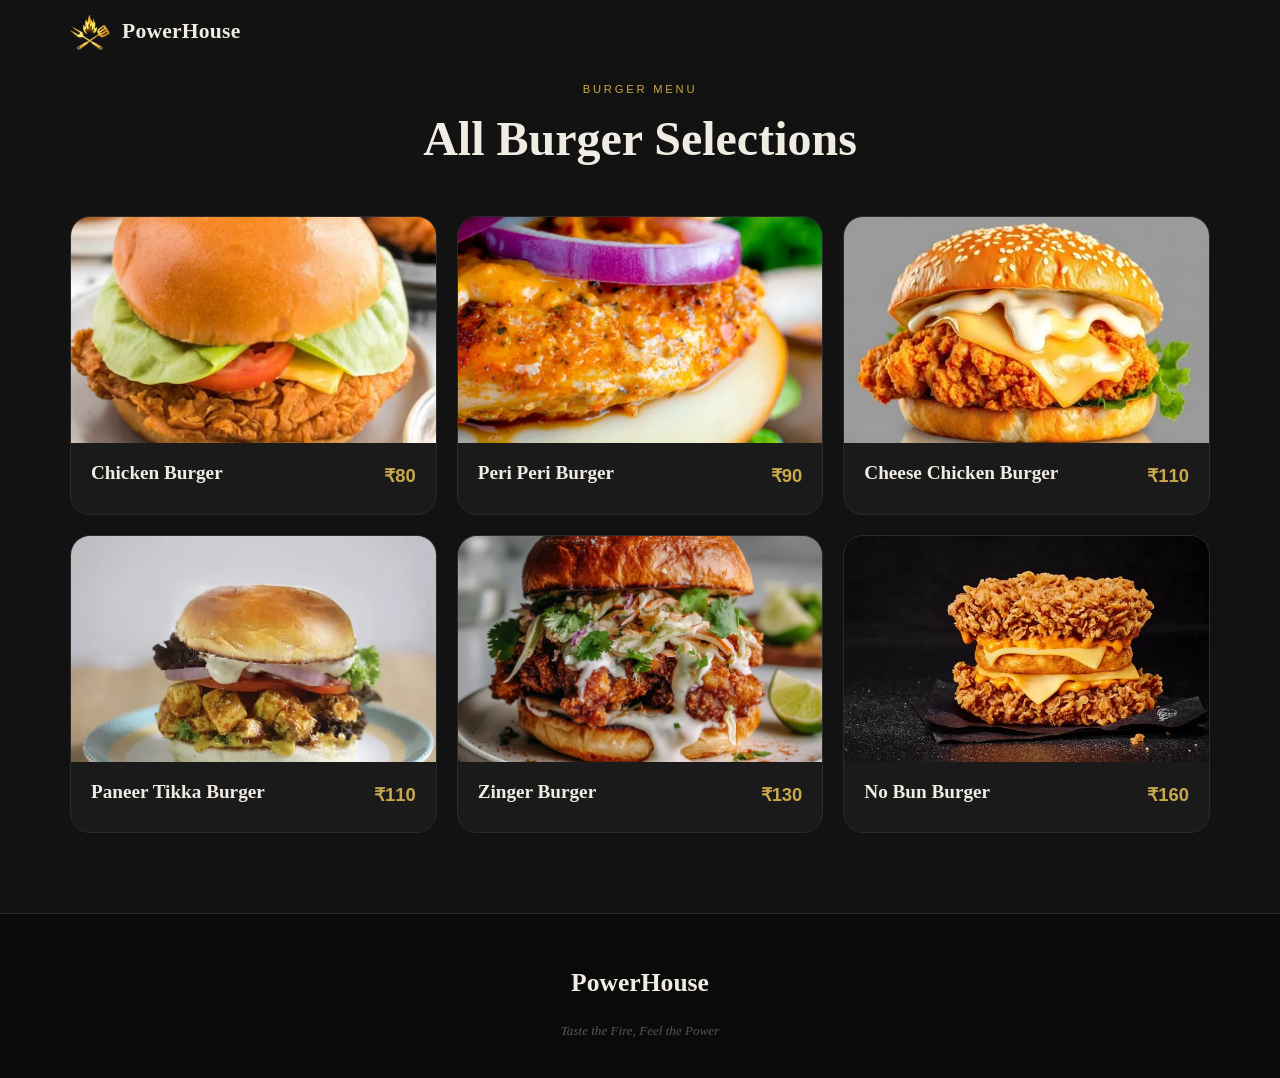
<file: Html/burger.html>
<!doctype html>
<html lang="en">
  <head>
    <meta charset="UTF-8" />
    <meta name="viewport" content="width=device-width, initial-scale=1.0" />
    <meta
      name="description"
      content="PowerHouse Menu"
    />
    <title>PowerHouse — Burger Menu</title>
    <link rel="stylesheet" href="../css/style.css" />
  </head>
  <body>
    <header id="header">
      <nav class="nav-container">
        <div class="logo-container">
          <img
            src="../images/logo/icon_logo.png"
            alt="PowerHouse Logo"
            width="40px"
          />
          <a href="../index.html" class="logo" aria-label="PowerHouse Home">
            <span class="logo-main">PowerHouse</span>
          </a>
        </div>
      </nav>
    </header>

    <main>
      <section class="section menu-section">
        <div class="container">
          <div class="section-header">
            <p class="section-label">Burger Menu</p>
            <h2 class="section-title">All Burger Selections</h2>
          </div>
          <section class="menu-grid" id="burgerMenuGrid"></section>
        </div>
      </section>
    </main>

    <footer class="footer">
      <div class="container footer-inner">
        <a href="../index.html#home" class="footer-logo">PowerHouse</a>
        <p class="footer-tagline">Taste the Fire, Feel the Power</p>
      </div>
    </footer>
    <script src="../js/data.js"></script>
    <script src="../js/script.js"></script>
  </body>
</html>
</file>
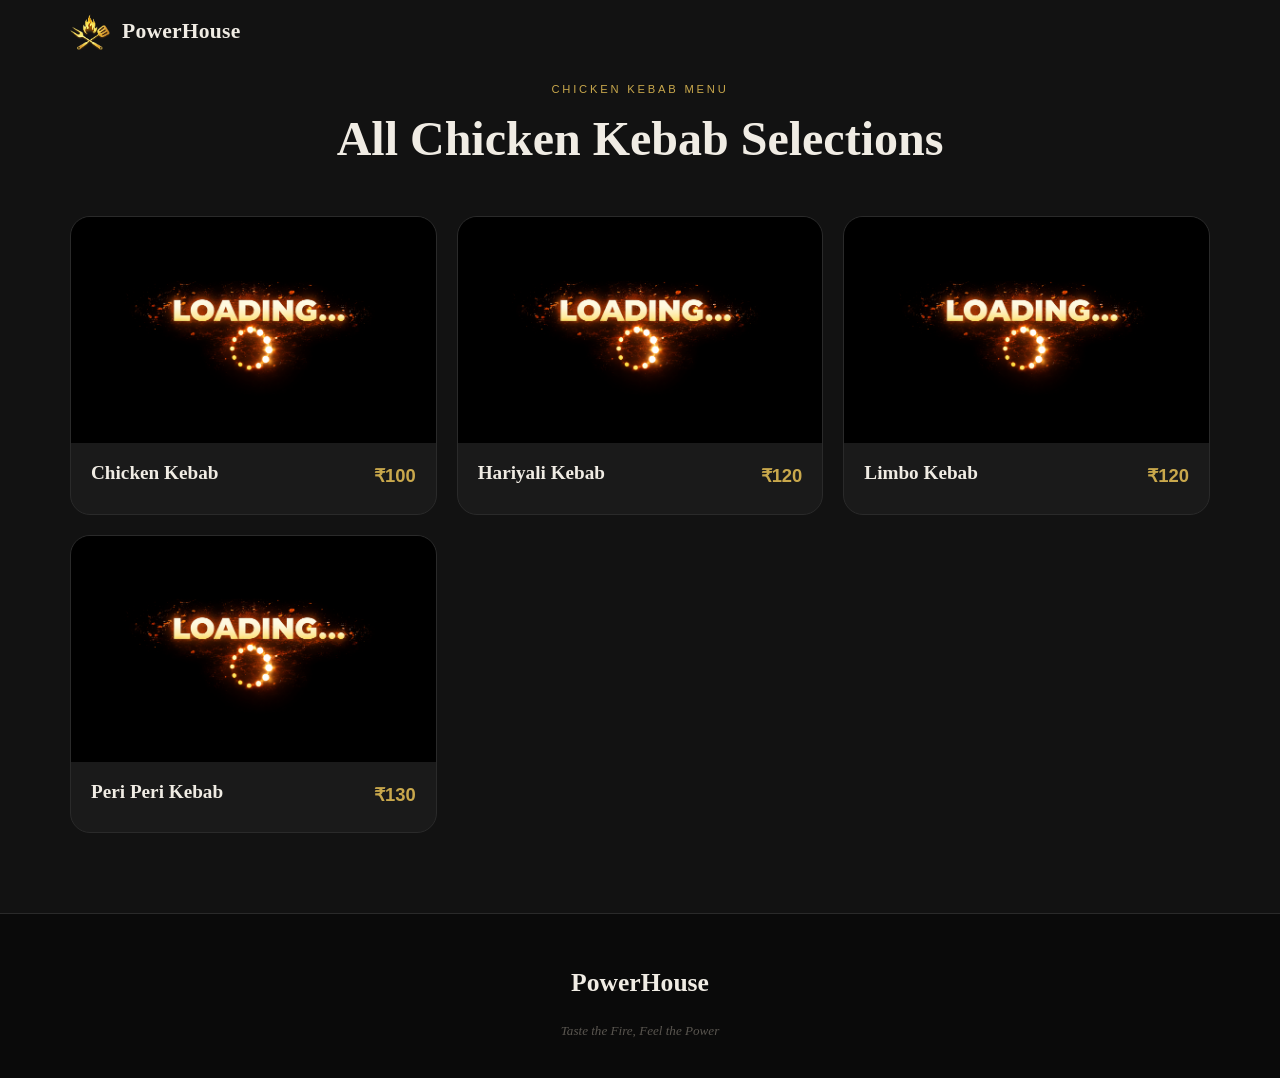
<file: Html/chickenKebab.html>
<!doctype html>
<html lang="en">
  <head>
    <meta charset="UTF-8" />
    <meta name="viewport" content="width=device-width, initial-scale=1.0" />
    <meta
      name="description"
      content="PowerHouse Menu"
    />
    <title>PowerHouse — Chicken Kebab Menu</title>
    <link rel="stylesheet" href="../css/style.css" />
  </head>
  <body>
    <header id="header">
      <nav class="nav-container">
        <div class="logo-container">
          <img
            src="../images/logo/icon_logo.png"
            alt="PowerHouse Logo"
            width="40px"
          />
          <a href="../index.html" class="logo" aria-label="PowerHouse Home">
            <span class="logo-main">PowerHouse</span>
          </a>
        </div>
      </nav>
    </header>

    <main>
      <section class="section menu-section">
        <div class="container">
          <div class="section-header">
            <p class="section-label">Chicken Kebab Menu</p>
            <h2 class="section-title">All Chicken Kebab Selections</h2>
          </div>
          <section class="menu-grid" id="chickenKebabMenuGrid"></section>
        </div>
      </section>
    </main>

    <footer class="footer">
      <div class="container footer-inner">
        <a href="../index.html#home" class="footer-logo">PowerHouse</a>
        <p class="footer-tagline">Taste the Fire, Feel the Power</p>
      </div>
    </footer>
    <script src="../js/data.js"></script>
    <script src="../js/script.js"></script>
  </body>
</html>
</file>
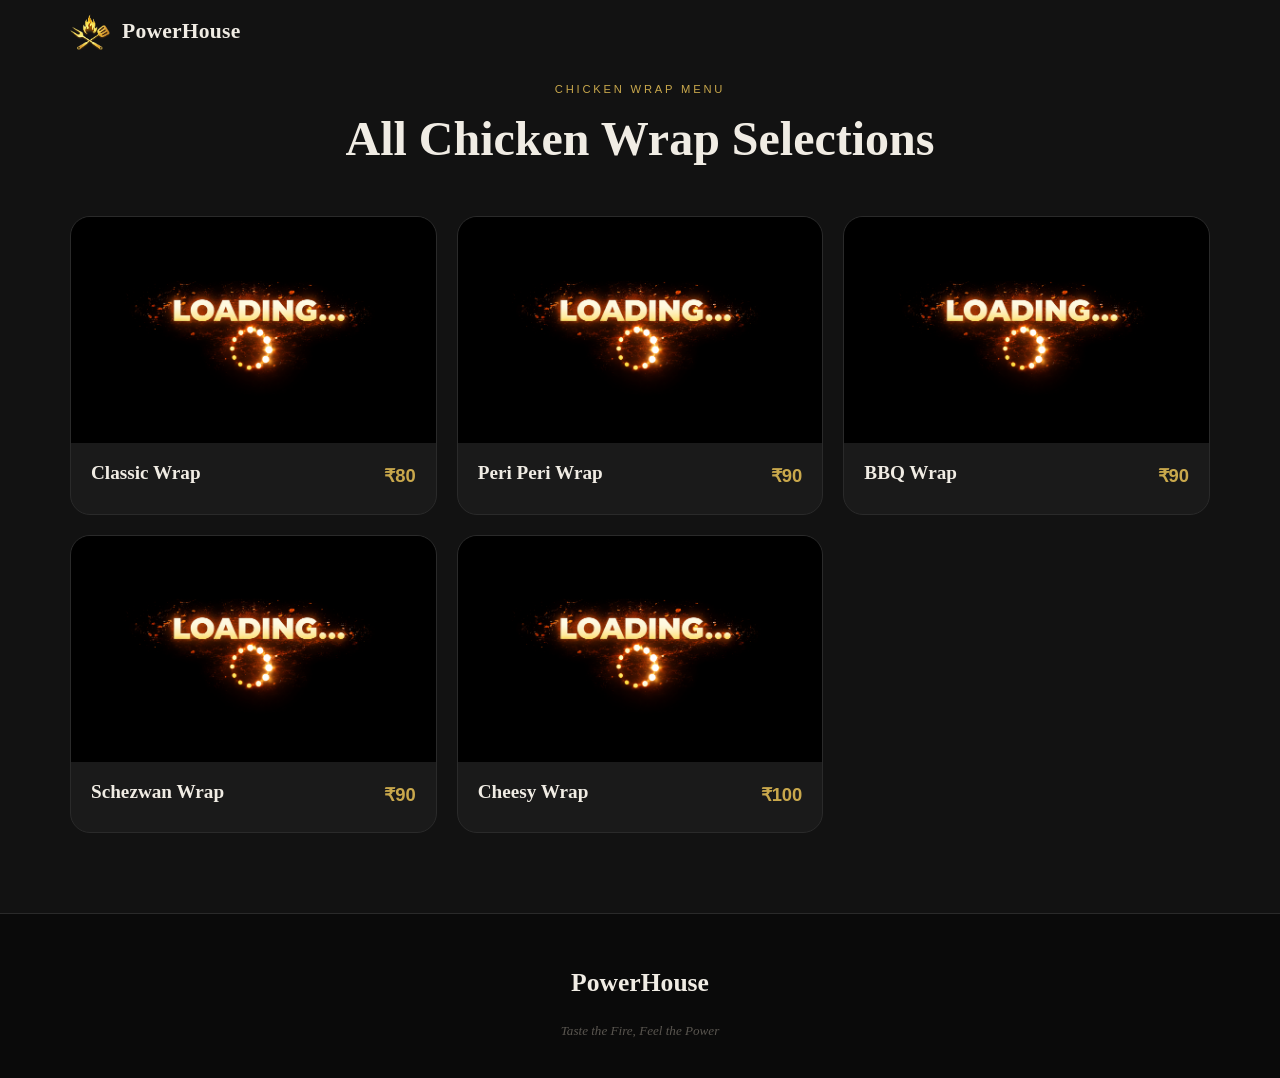
<file: Html/chickenWrap.html>
<!doctype html>
<html lang="en">
  <head>
    <meta charset="UTF-8" />
    <meta name="viewport" content="width=device-width, initial-scale=1.0" />
    <meta
      name="description"
      content="PowerHouse Menu"
    />
    <title>PowerHouse — Chicken Wrap Menu</title>
    <link rel="stylesheet" href="../css/style.css" />
  </head>
  <body>
    <header id="header">
      <nav class="nav-container">
        <div class="logo-container">
          <img
            src="../images/logo/icon_logo.png"
            alt="PowerHouse Logo"
            width="40px"
          />
          <a href="../index.html" class="logo" aria-label="PowerHouse Home">
            <span class="logo-main">PowerHouse</span>
          </a>
        </div>
      </nav>
    </header>

    <main>
      <section class="section menu-section">
        <div class="container">
          <div class="section-header">
            <p class="section-label">Chicken Wrap Menu</p>
            <h2 class="section-title">All Chicken Wrap Selections</h2>
          </div>
          <section class="menu-grid" id="chickenWrapMenuGrid"></section>
        </div>
      </section>
    </main>

    <footer class="footer">
      <div class="container footer-inner">
        <a href="../index.html#home" class="footer-logo">PowerHouse</a>
        <p class="footer-tagline">Taste the Fire, Feel the Power</p>
      </div>
    </footer>
    <script src="../js/data.js"></script>
    <script src="../js/script.js"></script>
  </body>
</html>
</file>
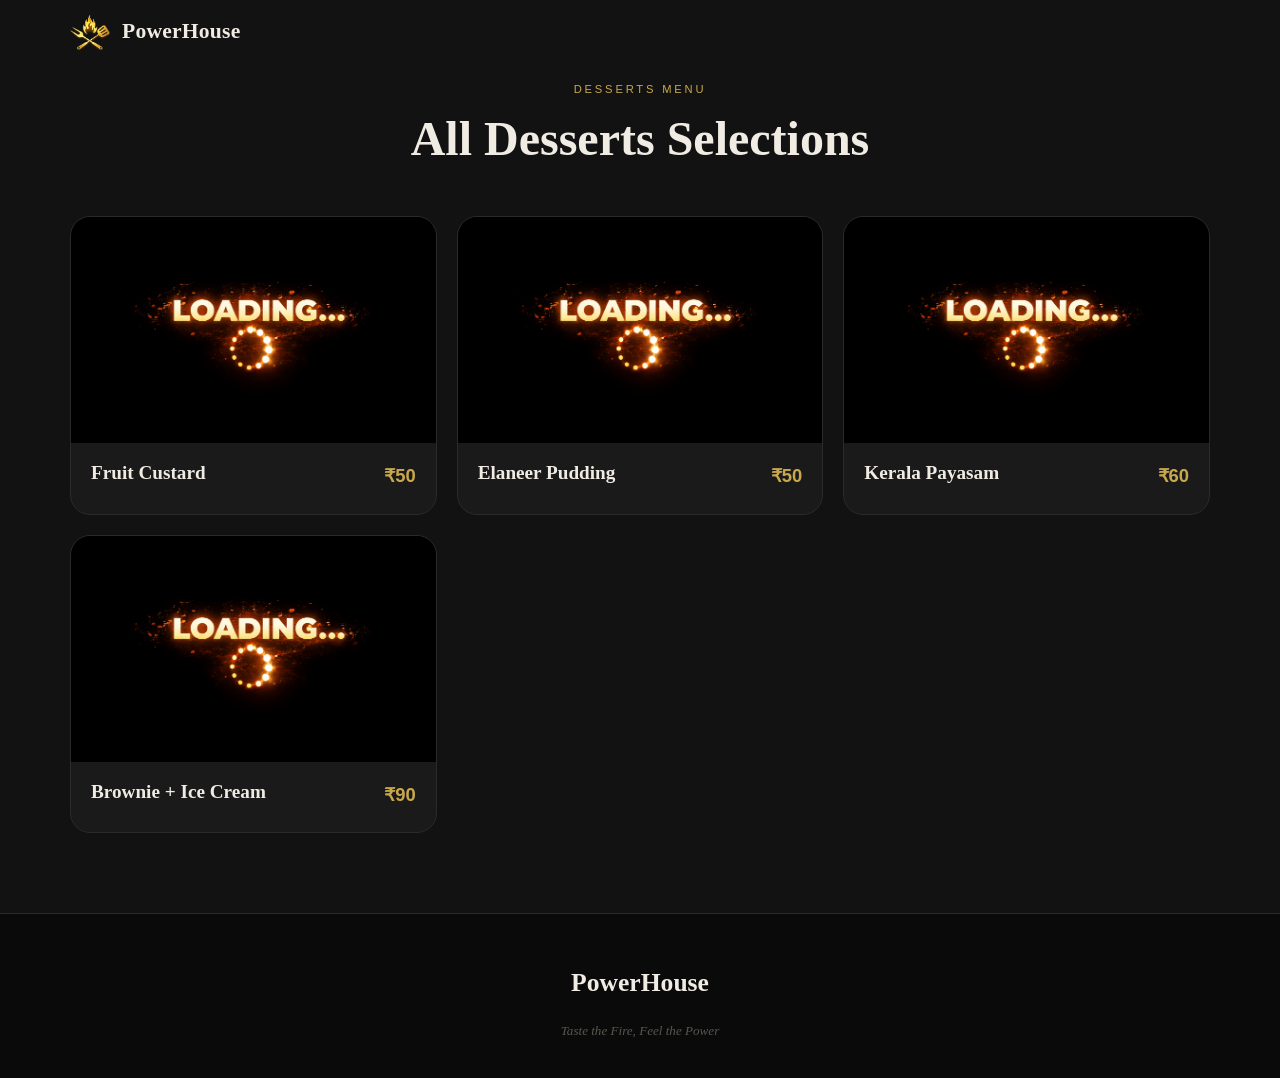
<file: Html/desserts.html>
<!doctype html>
<html lang="en">
  <head>
    <meta charset="UTF-8" />
    <meta name="viewport" content="width=device-width, initial-scale=1.0" />
    <meta
      name="description"
      content="PowerHouse Menu"
    />
    <title>PowerHouse — Desserts Menu</title>
    <link rel="stylesheet" href="../css/style.css" />
  </head>
  <body>
    <header id="header">
      <nav class="nav-container">
        <div class="logo-container">
          <img
            src="../images/logo/icon_logo.png"
            alt="PowerHouse Logo"
            width="40px"
          />
          <a href="../index.html" class="logo" aria-label="PowerHouse Home">
            <span class="logo-main">PowerHouse</span>
          </a>
        </div>
      </nav>
    </header>

    <main>
      <section class="section menu-section">
        <div class="container">
          <div class="section-header">
            <p class="section-label">Desserts Menu</p>
            <h2 class="section-title">All Desserts Selections</h2>
          </div>
          <section class="menu-grid" id="dessertsMenuGrid"></section>
        </div>
      </section>
    </main>

    <footer class="footer">
      <div class="container footer-inner">
        <a href="../index.html#home" class="footer-logo">PowerHouse</a>
        <p class="footer-tagline">Taste the Fire, Feel the Power</p>
      </div>
    </footer>
    <script src="../js/data.js"></script>
    <script src="../js/script.js"></script>
  </body>
</html>
</file>
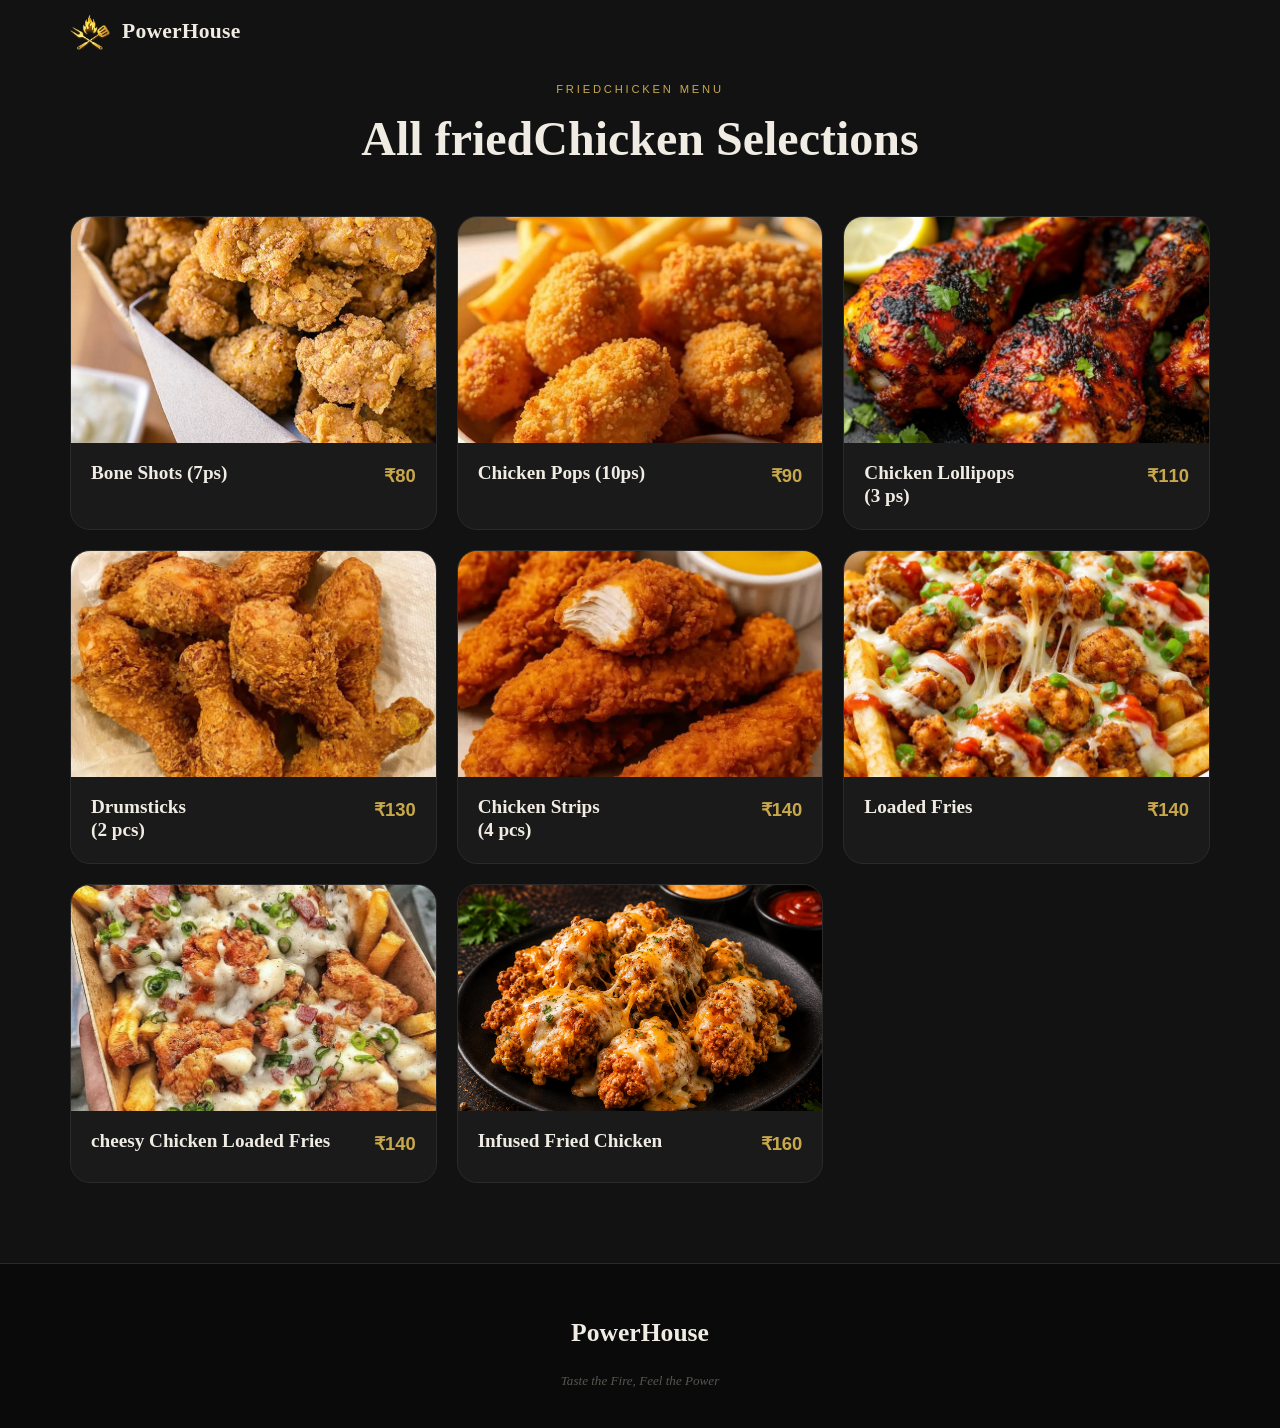
<file: Html/friedChicken.html>
<!doctype html>
<html lang="en">
  <head>
    <meta charset="UTF-8" />
    <meta name="viewport" content="width=device-width, initial-scale=1.0" />
    <meta
      name="description"
      content="PowerHouse Menu"
    />
    <title>PowerHouse — friedChicken Menu</title>
    <link rel="stylesheet" href="../css/style.css" />
  </head>
  <body>
    <header id="header">
      <nav class="nav-container">
        <div class="logo-container">
          <img
            src="../images/logo/icon_logo.png"
            alt="PowerHouse Logo"
            width="40px"
          />
          <a href="../index.html" class="logo" aria-label="PowerHouse Home">
            <span class="logo-main">PowerHouse</span>
          </a>
        </div>
      </nav>
    </header>

    <main>
      <section class="section menu-section">
        <div class="container">
          <div class="section-header">
            <p class="section-label">friedChicken Menu</p>
            <h2 class="section-title">All friedChicken Selections</h2>
          </div>
          <section class="menu-grid" id="friedChickenMenuGrid"></section>
        </div>
      </section>
    </main>

    <footer class="footer">
      <div class="container footer-inner">
        <a href="../index.html#home" class="footer-logo">PowerHouse</a>
        <p class="footer-tagline">Taste the Fire, Feel the Power</p>
      </div>
    </footer>
    <script src="../js/data.js"></script>
    <script src="../js/script.js"></script>
  </body>
</html>
</file>
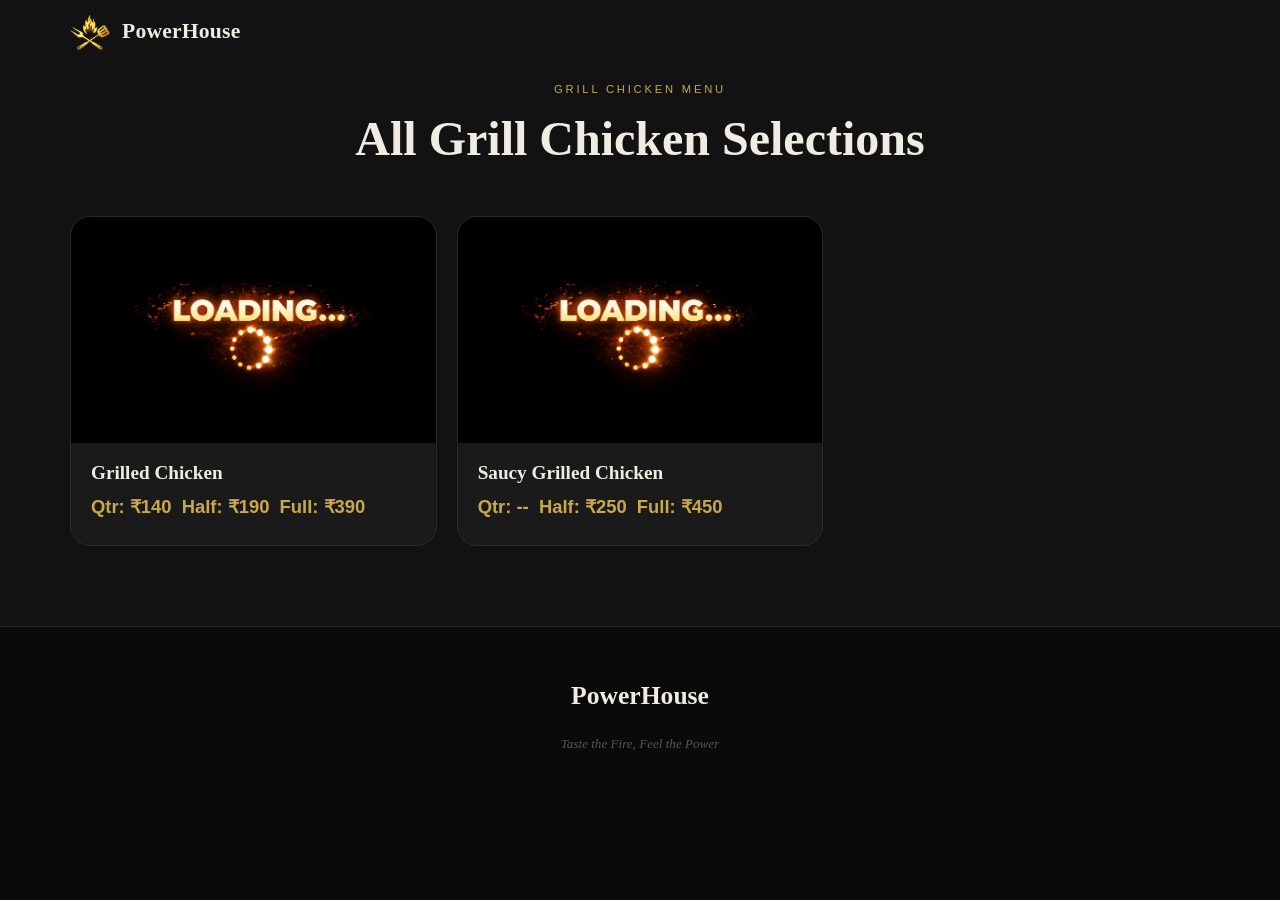
<file: Html/grillChicken.html>
<!doctype html>
<html lang="en">
  <head>
    <meta charset="UTF-8" />
    <meta name="viewport" content="width=device-width, initial-scale=1.0" />
    <meta
      name="description"
      content="PowerHouse Menu"
    />
    <title>PowerHouse — Grill Chicken Menu</title>
    <link rel="stylesheet" href="../css/style.css" />
  </head>
  <body>
    <header id="header">
      <nav class="nav-container">
        <div class="logo-container">
          <img
            src="../images/logo/icon_logo.png"
            alt="PowerHouse Logo"
            width="40px"
          />
          <a href="../index.html" class="logo" aria-label="PowerHouse Home">
            <span class="logo-main">PowerHouse</span>
          </a>
        </div>
      </nav>
    </header>

    <main>
      <section class="section menu-section">
        <div class="container">
          <div class="section-header">
            <p class="section-label">Grill Chicken Menu</p>
            <h2 class="section-title">All Grill Chicken Selections</h2>
          </div>
          <section class="menu-grid" id="grillChickenMenuGrid"></section>
        </div>
      </section>
    </main>

    <footer class="footer">
      <div class="container footer-inner">
        <a href="../index.html#home" class="footer-logo">PowerHouse</a>
        <p class="footer-tagline">Taste the Fire, Feel the Power</p>
      </div>
    </footer>
    <script src="../js/data.js"></script>
    <script src="../js/script.js"></script>
  </body>
</html>
</file>
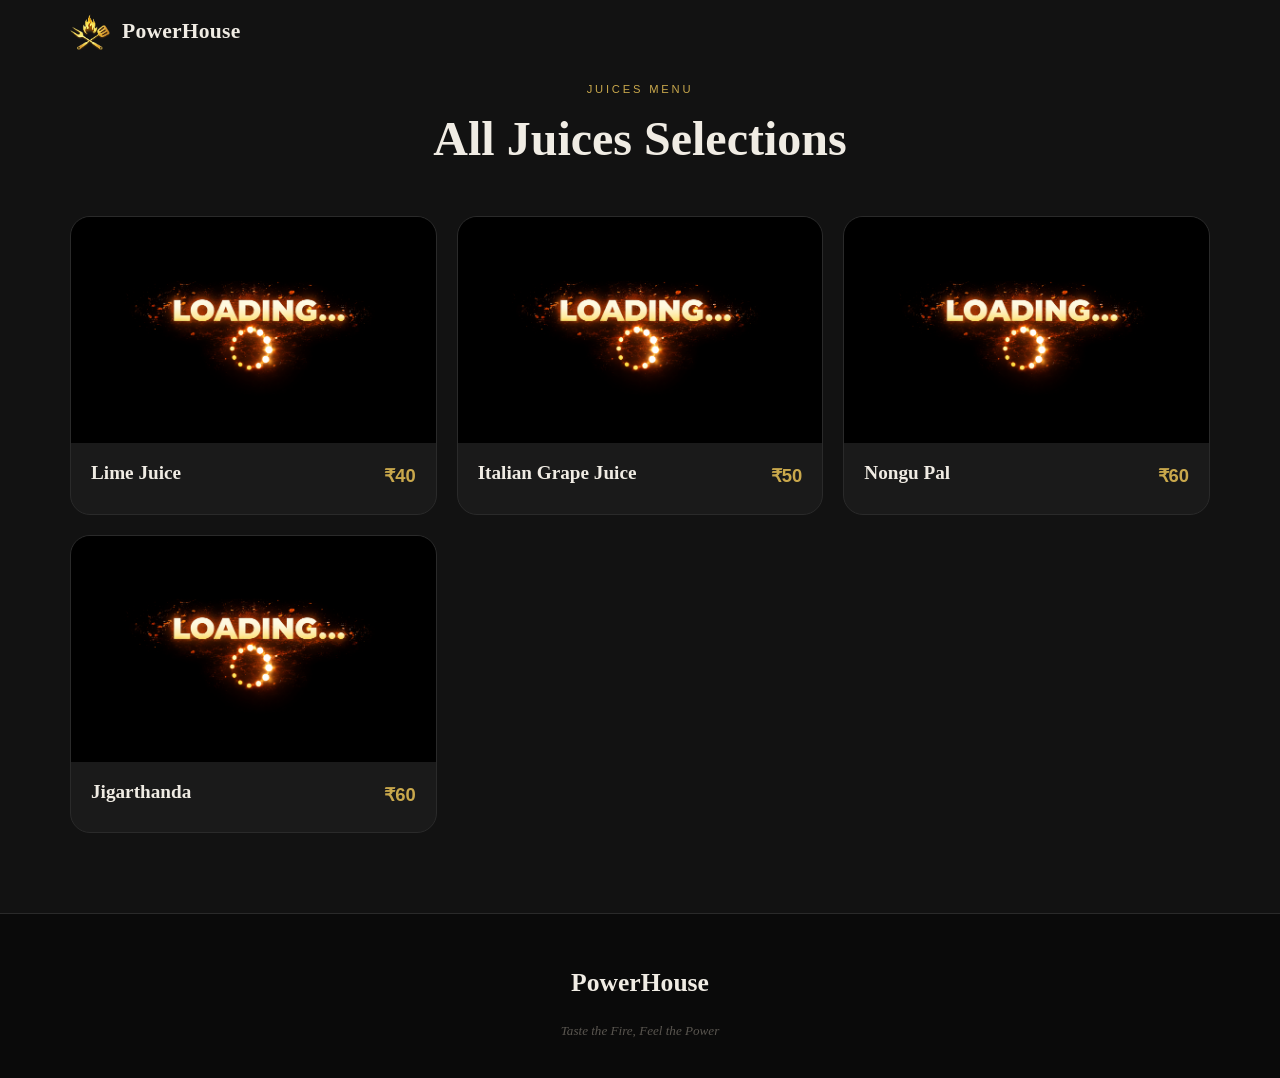
<file: Html/juices.html>
<!doctype html>
<html lang="en">
  <head>
    <meta charset="UTF-8" />
    <meta name="viewport" content="width=device-width, initial-scale=1.0" />
    <meta
      name="description"
      content="PowerHouse Menu"
    />
    <title>PowerHouse — Juices Menu</title>
    <link rel="stylesheet" href="../css/style.css" />
  </head>
  <body>
    <header id="header">
      <nav class="nav-container">
        <div class="logo-container">
          <img
            src="../images/logo/icon_logo.png"
            alt="PowerHouse Logo"
            width="40px"
          />
          <a href="../index.html" class="logo" aria-label="PowerHouse Home">
            <span class="logo-main">PowerHouse</span>
          </a>
        </div>
      </nav>
    </header>

    <main>
      <section class="section menu-section">
        <div class="container">
          <div class="section-header">
            <p class="section-label">Juices Menu</p>
            <h2 class="section-title">All Juices Selections</h2>
          </div>
          <section class="menu-grid" id="juicesMenuGrid"></section>
        </div>
      </section>
    </main>

    <footer class="footer">
      <div class="container footer-inner">
        <a href="../index.html#home" class="footer-logo">PowerHouse</a>
        <p class="footer-tagline">Taste the Fire, Feel the Power</p>
      </div>
    </footer>
    <script src="../js/data.js"></script>
    <script src="../js/script.js"></script>
  </body>
</html>
</file>
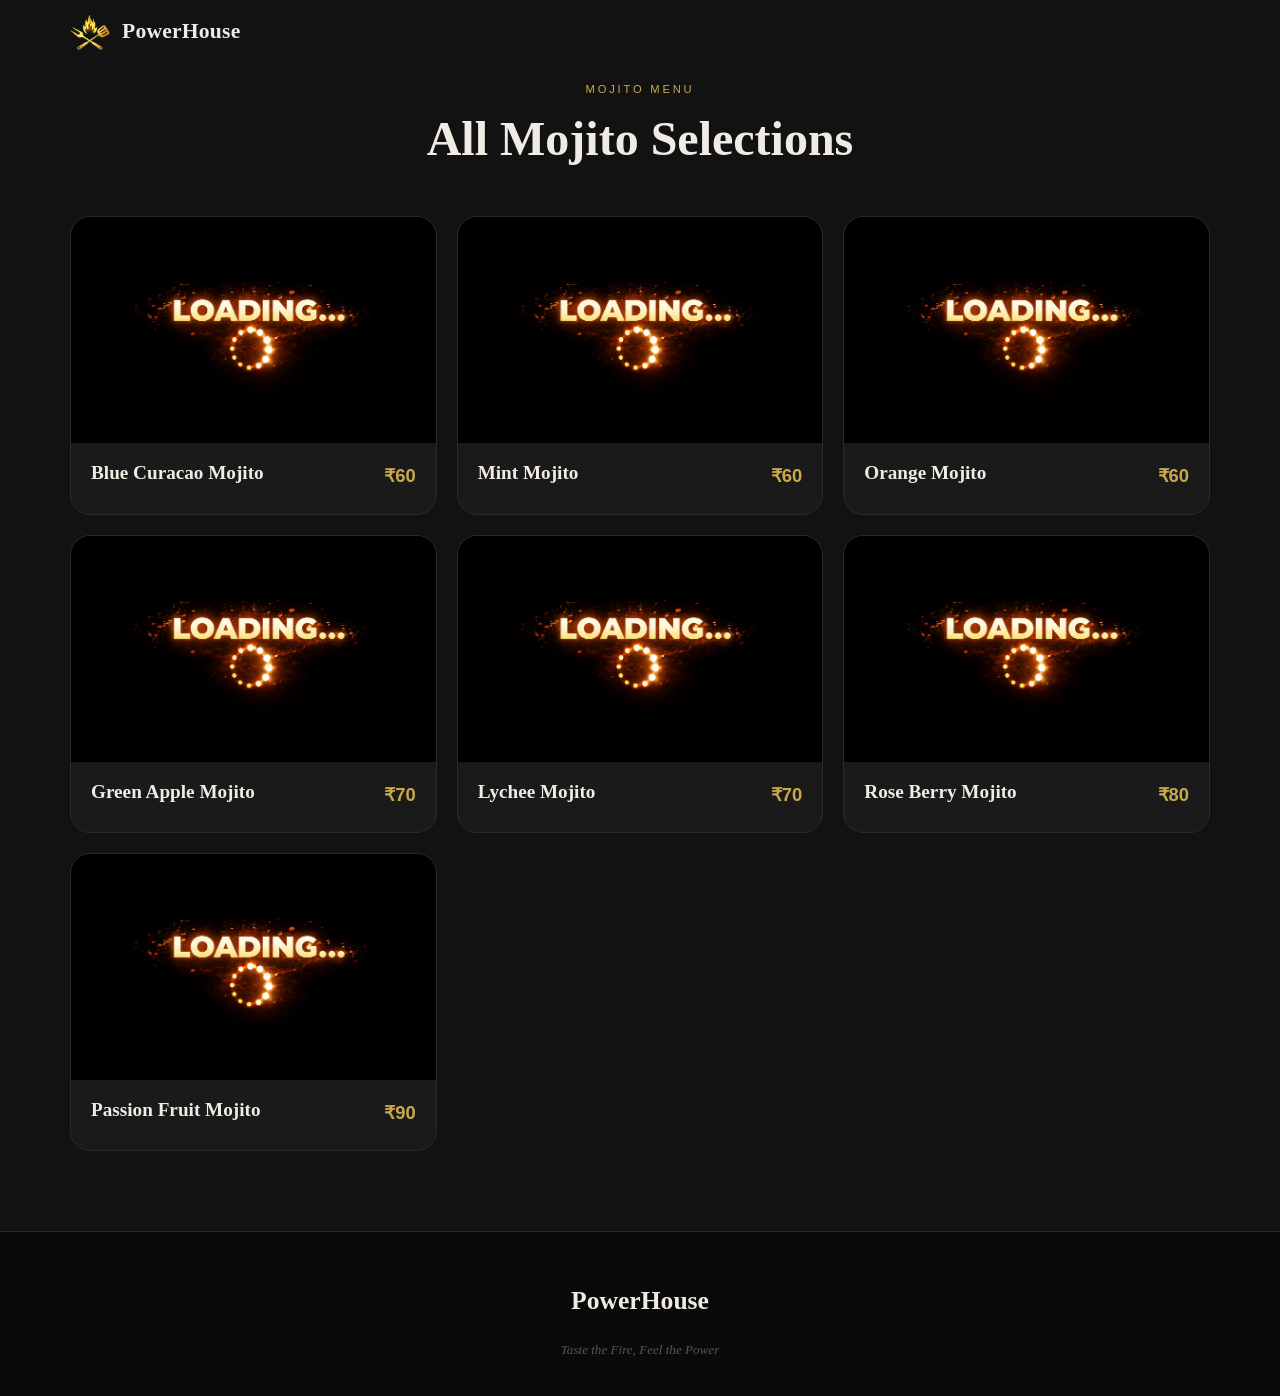
<file: Html/mojito.html>
<!doctype html>
<html lang="en">
  <head>
    <meta charset="UTF-8" />
    <meta name="viewport" content="width=device-width, initial-scale=1.0" />
    <meta
      name="description"
      content="PowerHouse Menu"
    />
    <title>PowerHouse — Mojito Menu</title>
    <link rel="stylesheet" href="../css/style.css" />
  </head>
  <body>
    <header id="header">
      <nav class="nav-container">
        <div class="logo-container">
          <img
            src="../images/logo/icon_logo.png"
            alt="PowerHouse Logo"
            width="40px"
          />
          <a href="../index.html" class="logo" aria-label="PowerHouse Home">
            <span class="logo-main">PowerHouse</span>
          </a>
        </div>
      </nav>
    </header>

    <main>
      <section class="section menu-section">
        <div class="container">
          <div class="section-header">
            <p class="section-label">Mojito Menu</p>
            <h2 class="section-title">All Mojito Selections</h2>
          </div>
          <section class="menu-grid" id="mojitoMenuGrid"></section>
        </div>
      </section>
    </main>

    <footer class="footer">
      <div class="container footer-inner">
        <a href="../index.html#home" class="footer-logo">PowerHouse</a>
        <p class="footer-tagline">Taste the Fire, Feel the Power</p>
      </div>
    </footer>
    <script src="../js/data.js"></script>
    <script src="../js/script.js"></script>
  </body>
</html>
</file>
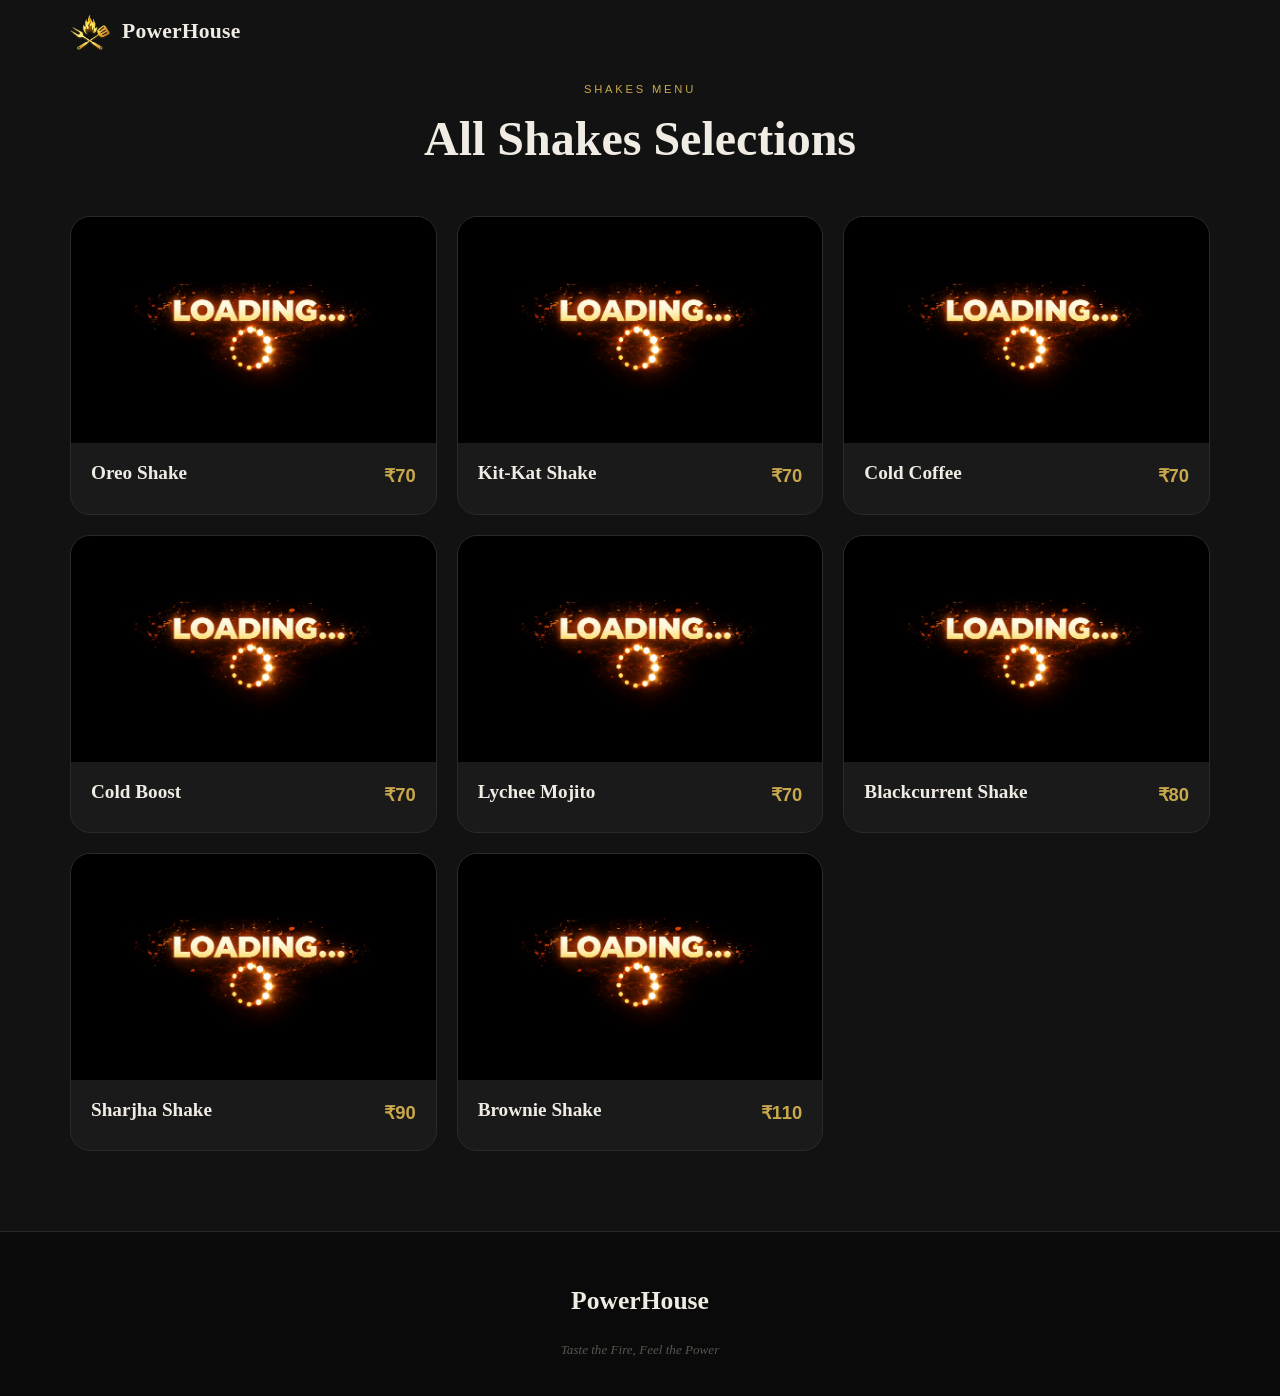
<file: Html/shakes.html>
<!doctype html>
<html lang="en">
  <head>
    <meta charset="UTF-8" />
    <meta name="viewport" content="width=device-width, initial-scale=1.0" />
    <meta
      name="description"
      content="PowerHouse Menu"
    />
    <title>PowerHouse — Shakes Menu</title>
    <link rel="stylesheet" href="../css/style.css" />
  </head>
  <body>
    <header id="header">
      <nav class="nav-container">
        <div class="logo-container">
          <img
            src="../images/logo/icon_logo.png"
            alt="PowerHouse Logo"
            width="40px"
          />
          <a href="../index.html" class="logo" aria-label="PowerHouse Home">
            <span class="logo-main">PowerHouse</span>
          </a>
        </div>
      </nav>
    </header>

    <main>
      <section class="section menu-section">
        <div class="container">
          <div class="section-header">
            <p class="section-label">Shakes Menu</p>
            <h2 class="section-title">All Shakes Selections</h2>
          </div>
          <section class="menu-grid" id="shakesMenuGrid"></section>
        </div>
      </section>
    </main>

    <footer class="footer">
      <div class="container footer-inner">
        <a href="../index.html#home" class="footer-logo">PowerHouse</a>
        <p class="footer-tagline">Taste the Fire, Feel the Power</p>
      </div>
    </footer>
    <script src="../js/data.js"></script>
    <script src="../js/script.js"></script>
  </body>
</html>
</file>
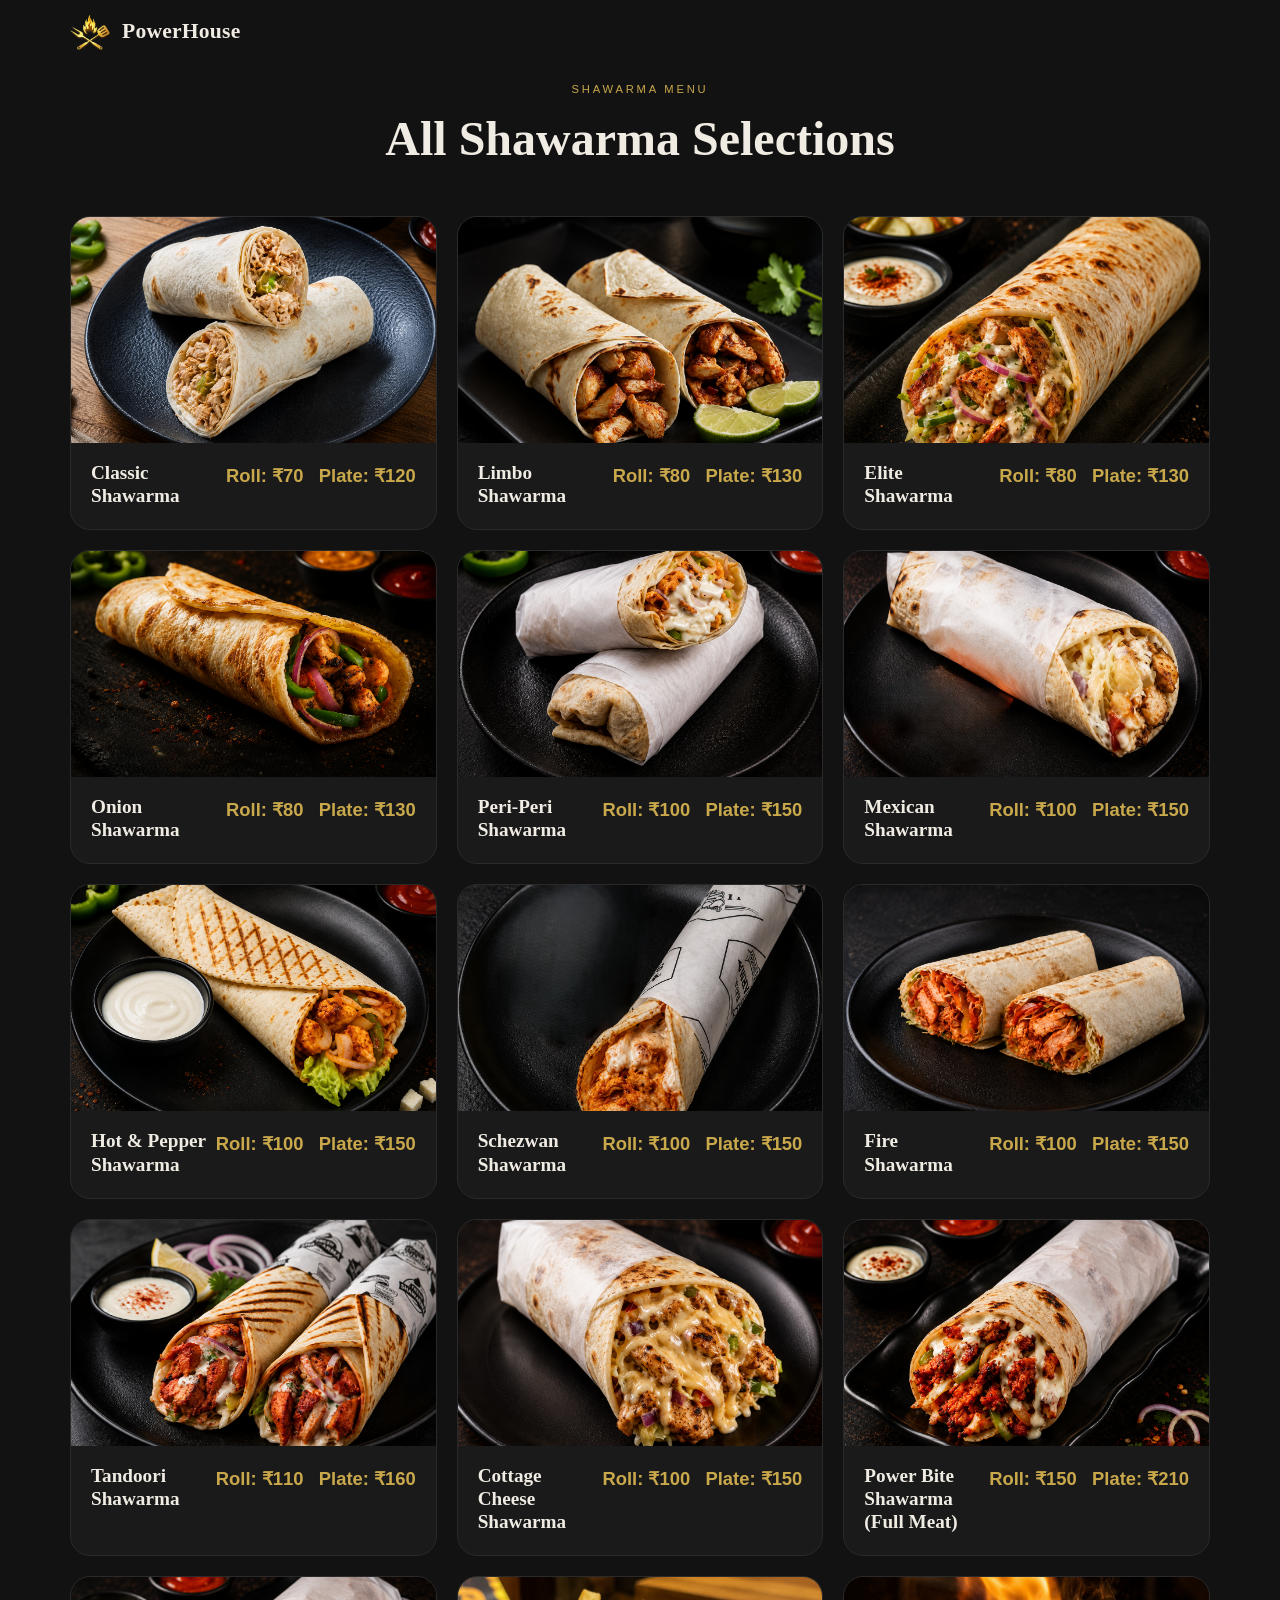
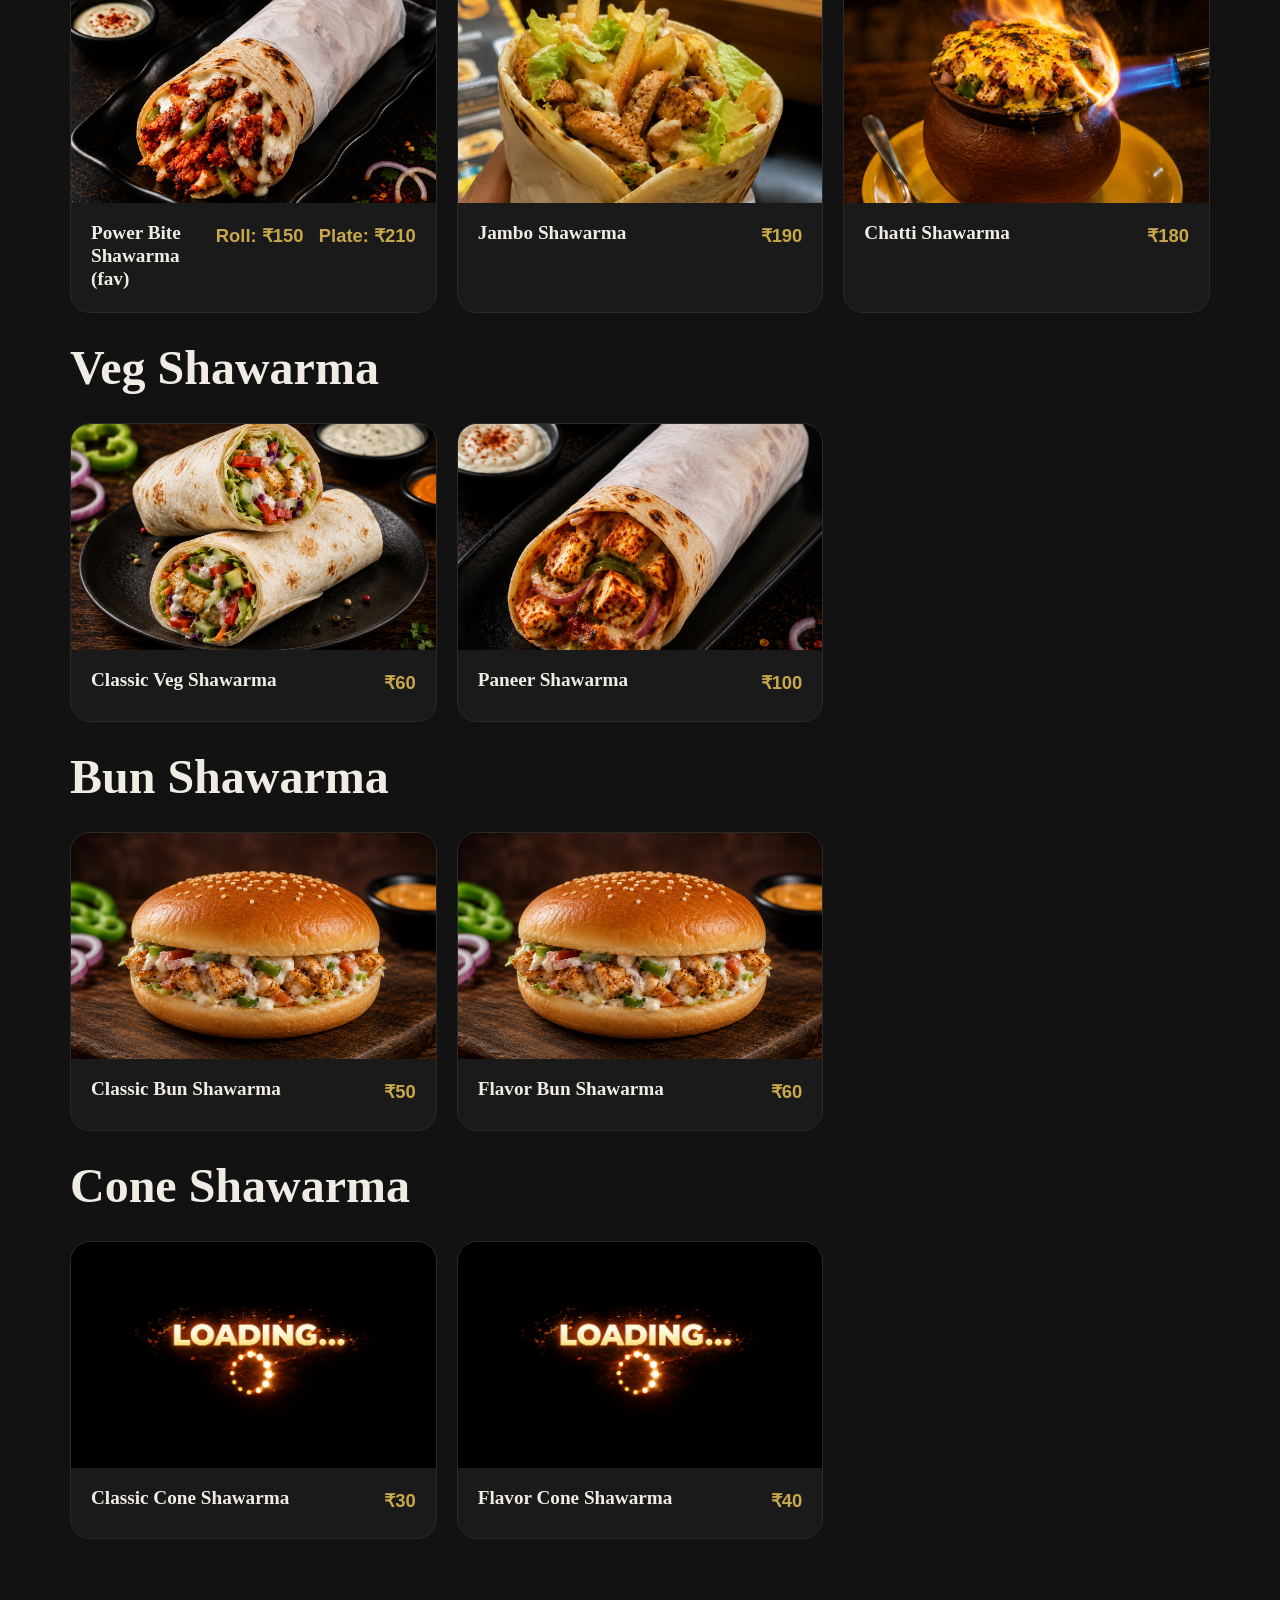
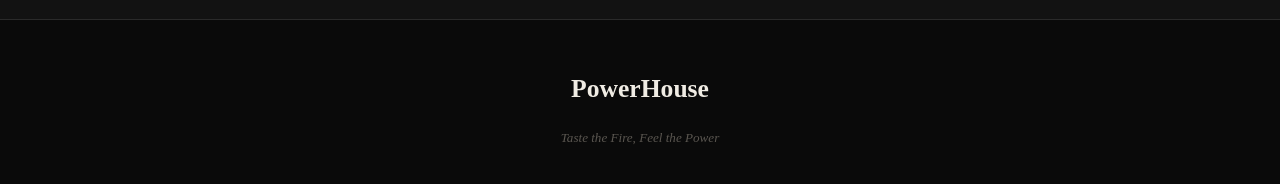
<file: Html/shawarma.html>
<!doctype html>
<html lang="en">
  <head>
    <meta charset="UTF-8" />
    <meta name="viewport" content="width=device-width, initial-scale=1.0" />
    <meta
      name="description"
      content="PowerHouse Menu"
    />
    <title>PowerHouse — Shawarma Menu</title>
    <link rel="stylesheet" href="../css/style.css" />
  </head>
  <body>
    <header id="header">
      <nav class="nav-container">
        <div class="logo-container">
          <img
            src="../images/logo/icon_logo.png"
            alt="PowerHouse Logo"
            width="40px"
          />
          <a href="../index.html" class="logo" aria-label="PowerHouse Home">
            <span class="logo-main">PowerHouse</span>
          </a>
        </div>
      </nav>
    </header>

    <main>
      <section class="section menu-section">
        <div class="container">
          <div class="section-header">
            <p class="section-label">Shawarma Menu</p>
            <h2 class="section-title">All Shawarma Selections</h2>
          </div>
          <section class="menu-grid" id="shawarmaMenuGrid"></section>
          <br />
          <h2 class="section-title">Veg Shawarma</h2>
          <br />
          <section class="menu-grid" id="vegShawarmaMenuGrid"></section>
          <br />
          <h2 class="section-title">Bun Shawarma</h2>
          <br />
          <section class="menu-grid" id="bunShawarmaMenuGrid"></section>
          <br />
          <h2 class="section-title">Cone Shawarma</h2>
          <br />
          <section class="menu-grid" id="coneShawarmaMenuGrid"></section>
        </div>
      </section>
    </main>

    <footer class="footer">
      <div class="container footer-inner">
        <a href="../index.html#home" class="footer-logo">PowerHouse</a>
        <p class="footer-tagline">Taste the Fire, Feel the Power</p>
      </div>
    </footer>
    <script src="../js/data.js"></script>
    <script src="../js/script.js"></script>
  </body>
</html>
</file>
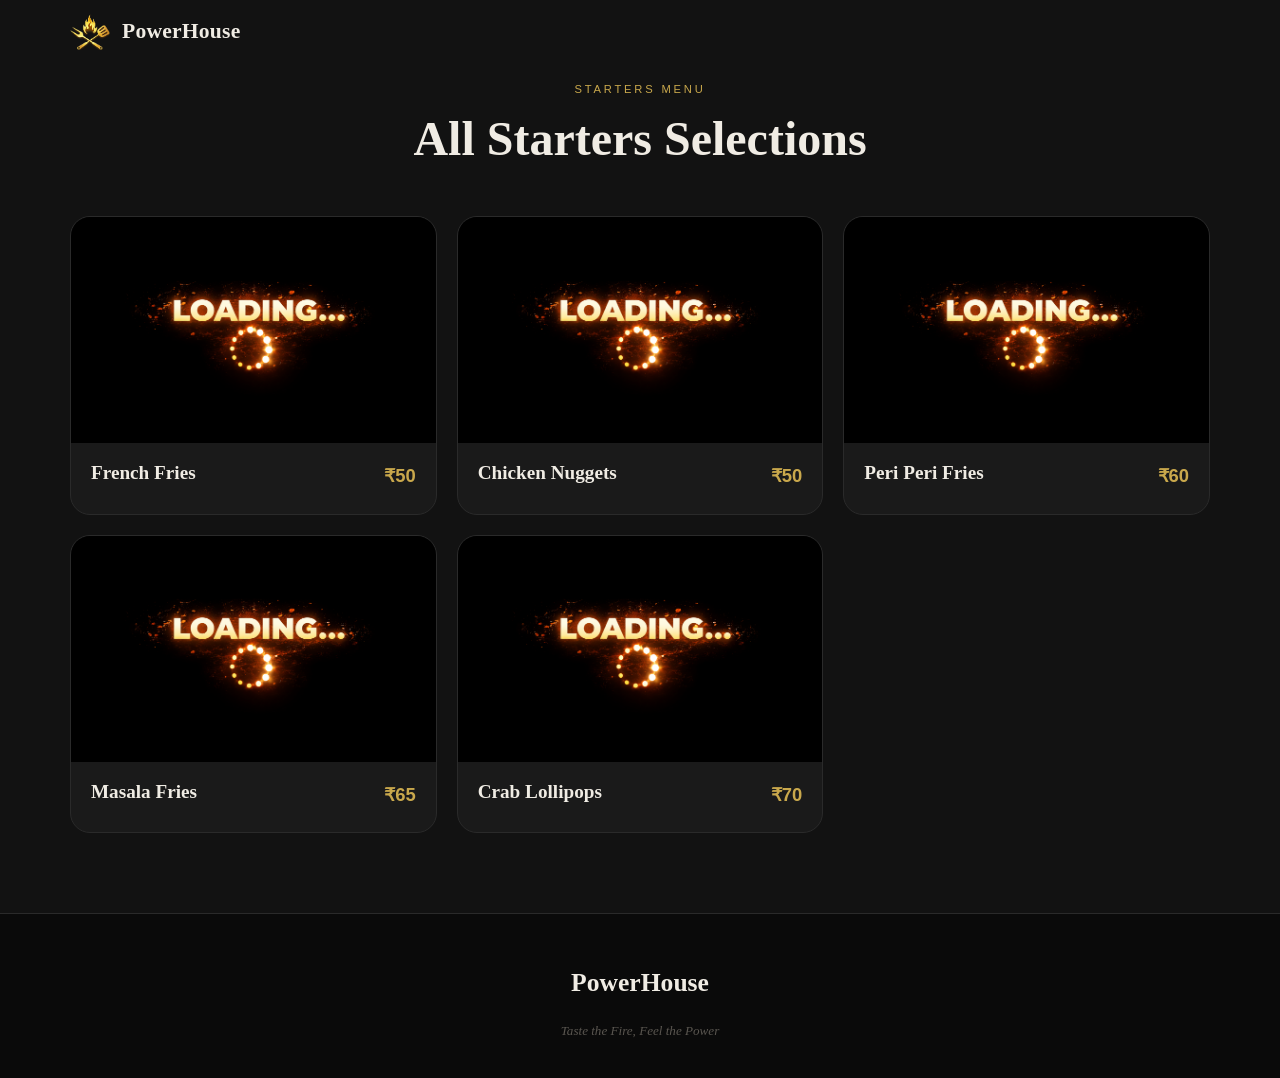
<file: Html/starters.html>
<!doctype html>
<html lang="en">
  <head>
    <meta charset="UTF-8" />
    <meta name="viewport" content="width=device-width, initial-scale=1.0" />
    <meta
      name="description"
      content="PowerHouse Menu"
    />
    <title>PowerHouse — Starters Menu</title>
    <link rel="stylesheet" href="../css/style.css" />
  </head>
  <body>
    <header id="header">
      <nav class="nav-container">
        <div class="logo-container">
          <img
            src="../images/logo/icon_logo.png"
            alt="PowerHouse Logo"
            width="40px"
          />
          <a href="../index.html" class="logo" aria-label="PowerHouse Home">
            <span class="logo-main">PowerHouse</span>
          </a>
        </div>
      </nav>
    </header>

    <main>
      <section class="section menu-section">
        <div class="container">
          <div class="section-header">
            <p class="section-label">Starters Menu</p>
            <h2 class="section-title">All Starters Selections</h2>
          </div>
          <section class="menu-grid" id="startersMenuGrid"></section>
        </div>
      </section>
    </main>

    <footer class="footer">
      <div class="container footer-inner">
        <a href="../index.html#home" class="footer-logo">PowerHouse</a>
        <p class="footer-tagline">Taste the Fire, Feel the Power</p>
      </div>
    </footer>
    <script src="../js/data.js"></script>
    <script src="../js/script.js"></script>
  </body>
</html>
</file>
<file: css/style.css>
/* ═══════════════════════════════════════════
   PowerHouse — Premium Restaurant CSS
   Mobile-first · Dark Editorial Theme
═══════════════════════════════════════════ */

/* ── Tokens ── */
:root {
  --black:       #0a0a0a;
  --surface:     #121212;
  --surface-2:   #1a1a1a;
  --surface-3:   #222222;
  --border:      #2a2a2a;
  --border-light:#333333;

  --gold:        #c9a84c;
  --gold-light:  #e2c27d;
  --gold-dim:    rgba(201, 168, 76, 0.15);

  --text:        #f0ece4;
  --text-muted:  #8a8278;
  --text-dim:    #5a5650;

  --radius-sm:   6px;
  --radius-md:   12px;
  --radius-lg:   20px;

  --shadow-card: 0 4px 32px rgba(0,0,0,0.5);
  --shadow-deep: 0 16px 60px rgba(0,0,0,0.7);

  --nav-h:       64px;
  --font-serif:  Georgia, 'Times New Roman', Times, serif;
  --font-sans:   'Segoe UI', 'Helvetica Neue', Arial, sans-serif;

  --transition:  0.3s cubic-bezier(0.4, 0, 0.2, 1);
}

/* ── Reset ── */
*, *::before, *::after { box-sizing: border-box; margin: 0; padding: 0; }

html {
  scroll-behavior: smooth;
  font-size: 16px;
  -webkit-text-size-adjust: 100%;
  user-select: none;
}

body {
  background: var(--black);
  color: var(--text);
  font-family: var(--font-sans);
  font-weight: 300;
  line-height: 1.65;
  overflow-x: hidden;
  -webkit-font-smoothing: antialiased;
}

img { display: block; max-width: 100%; height: auto; }
a { color: inherit; text-decoration: none; -webkit-tap-highlight-color: transparent;}
ul { list-style: none; }
button { cursor: pointer; border: none; background: none; font-family: inherit; }

/* ── Container ── */
.container {
  width: 100%;
  max-width: 1180px;
  margin: 0 auto;
  padding: 0 20px;
}

/* ── Section base ── */
.section {
  padding: 80px 0;
}

/* ── Section header ── */
.section-header { text-align: center; margin-bottom: 48px; }
.section-label {
  font-family: var(--font-sans);
  font-size: 0.7rem;
  font-weight: 500;
  letter-spacing: 0.25em;
  text-transform: uppercase;
  color: var(--gold);
  display: block;
  margin-bottom: 12px;
}
.section-title {
  font-family: var(--font-serif);
  font-size: clamp(2rem, 5vw, 3rem);
  font-weight: 600;
  line-height: 1.2;
  color: var(--text);
}
.section-title em { font-style: italic; color: var(--gold-light); }


/* ══════════════════════════════════════════
   HEADER / NAV
══════════════════════════════════════════ */
#header {
  position: fixed;
  top: 0; left: 0; right: 0;
  z-index: 900;
  height: var(--nav-h);
  background: transparent;
  transition: background var(--transition), box-shadow var(--transition);
}

#header.scrolled {
  background: rgba(10, 10, 10, 0.96);
  backdrop-filter: blur(12px);
  -webkit-backdrop-filter: blur(12px);
  box-shadow: 0 1px 0 var(--border);
}

.logo-container{
  display: flex;
  align-items: center;
  justify-content: center;
  gap: 12px;
}
.nav-container {
  height: 100%;
  max-width: 1180px;
  margin: 0 auto;
  padding: 0 20px;
  display: flex;
  align-items: center;
  justify-content: space-between;
  gap: 24px;
}

/* Logo */
.logo {
  display: flex;
  flex-direction: column;
  line-height: 1;
  gap: 2px;
  flex-shrink: 0;
}
.logo-main {
  font-family: var(--font-serif);
  font-size: 1.35rem;
  font-weight: 700;
  color: var(--text);
  letter-spacing: 0.01em;
}
.logo-sub {
  font-size: 0.55rem;
  font-weight: 400;
  letter-spacing: 0.25em;
  text-transform: uppercase;
  color: var(--gold);
}
.amp { color: var(--gold); }

/* Nav Links */
.nav-links {
  display: flex;
  align-items: center;
  gap: 4px;
}
.nav-link {
  padding: 8px 14px;
  font-size: 0.85rem;
  font-weight: 400;
  color: var(--text-muted);
  border-radius: var(--radius-sm);
  transition: color var(--transition), background var(--transition);
}
.nav-link:hover, .nav-link.active {
  color: var(--text);
  background: var(--surface-3);
}
.nav-cta {
  margin-left: 8px;
  padding: 9px 20px;
  background: var(--gold);
  color: var(--black);
  font-size: 0.82rem;
  font-weight: 500;
  border-radius: var(--radius-sm);
  transition: background var(--transition), transform var(--transition);
}
.nav-cta:hover {
  background: var(--gold-light);
  transform: translateY(-1px);
}

/* Hamburger */
.hamburger {
  display: none;
  flex-direction: column;
  gap: 5px;
  padding: 8px;
  border-radius: var(--radius-sm);
  transition: background var(--transition);
}
.hamburger:hover { background: var(--surface-3); }
.hamburger span {
  display: block;
  width: 22px;
  height: 1.5px;
  background: var(--text);
  border-radius: 2px;
  transition: transform 0.35s ease, opacity 0.25s ease;
  transform-origin: center;
}
.hamburger.open span:nth-child(1) { transform: translateY(6.5px) rotate(45deg); }
.hamburger.open span:nth-child(2) { opacity: 0; transform: scaleX(0); }
.hamburger.open span:nth-child(3) { transform: translateY(-6.5px) rotate(-45deg); }

/* Overlay */
.nav-overlay {
  display: none;
  position: fixed;
  inset: 0;
  background: rgba(0,0,0,0.7);
  z-index: 850;
  backdrop-filter: blur(2px);
  opacity: 0;
  transition: opacity var(--transition);
}
.nav-overlay.show { display: block; opacity: 1; }

/* Mobile nav */
@media (max-width: 768px) {
  .hamburger { display: flex; }

  .nav-links {
    position: fixed;
    top: 0; right: 0;
    width: min(75vw, 300px);
    height: 100dvh;
    background: var(--surface);
    flex-direction: column;
    align-items: flex-start;
    padding: calc(var(--nav-h) + 24px) 24px 40px;
    gap: 4px;
    z-index: 900;
    transform: translateX(100%);
    transition: transform 0.4s cubic-bezier(0.4, 0, 0.2, 1);
    border-left: 1px solid var(--border);
    overflow-y: auto;
  }
  .nav-links.open { transform: translateX(0); }

  .nav-link {
    width: 100%;
    font-size: 1rem;
    padding: 12px 16px;
  }
  .nav-cta {
    width: 100%;
    text-align: center;
    margin-left: 0;
    margin-top: 12px;
    padding: 14px 20px;
    font-size: 0.9rem;
  }
}


/* ══════════════════════════════════════════
   HERO
══════════════════════════════════════════ */
.hero {
  position: relative;
  height: 100svh;
  min-height: 560px;
  display: flex;
  align-items: center;
  justify-content: center;
  text-align: center;
  overflow: hidden;
}

.hero-bg {
  position: absolute;
  inset: 0;
  z-index: 0;
}
.hero-img {
  width: 100%; height: 100%;
  object-fit: cover;
  object-position: center;
  transform: scale(1.05);
  animation: heroZoom 12s ease-out forwards;
}
@keyframes heroZoom {
  to { transform: scale(1); }
}

.hero-overlay {
  position: absolute;
  inset: 0;
  background: linear-gradient(
    to bottom,
    rgba(10,10,10,0.55) 0%,
    rgba(10,10,10,0.5) 50%,
    rgba(10,10,10,0.85) 100%
  );
}

.hero-content {
  position: relative;
  z-index: 1;
  padding: 0 24px;
  max-width: 680px;
  animation: heroFade 1.2s ease-out both;
  animation-delay: 0.3s;
}
@keyframes heroFade {
  from { opacity: 0; transform: translateY(28px); }
  to   { opacity: 1; transform: translateY(0); }
}

.hero-eyebrow {
  font-size: 0.68rem;
  font-weight: 400;
  letter-spacing: 0.3em;
  text-transform: uppercase;
  color: var(--gold);
  margin-bottom: 20px;
}

.hero-headline {
  font-family: var(--font-serif);
  font-size: clamp(2.6rem, 8vw, 5rem);
  font-weight: 600;
  line-height: 1.1;
  color: var(--text);
  margin-bottom: 20px;
}
.hero-headline em {
  font-style: italic;
  color: var(--gold-light);
}

.hero-sub {
  font-size: clamp(0.9rem, 2.5vw, 1.05rem);
  color: rgba(240, 236, 228, 0.7);
  margin-bottom: 36px;
  line-height: 1.7;
}
.br-desktop { display: none; }
@media (min-width: 640px) { .br-desktop { display: inline; } }

/* Primary button */
.btn-primary {
  display: inline-flex;
  align-items: center;
  gap: 10px;
  background: var(--gold);
  color: var(--black);
  font-family: var(--font-sans);
  font-size: 0.85rem;
  font-weight: 500;
  letter-spacing: 0.06em;
  text-transform: uppercase;
  padding: 16px 36px;
  border-radius: var(--radius-sm);
  transition: background var(--transition), transform var(--transition), box-shadow var(--transition);
}
.btn-primary:hover {
  background: var(--gold-light);
  transform: translateY(-2px);
  box-shadow: 0 8px 24px rgba(201,168,76,0.3);
}
.btn-primary:active { transform: translateY(0); }

.hero-item-card {
  display: inline-flex;
  align-items: center;
  gap: 16px;
  margin: 0 auto 0;
  padding: 18px 22px;
  max-width: 420px;
  background: rgba(255,255,255,0.08);
  border: 1px solid rgba(255,255,255,0.12);
  border-radius: var(--radius-lg);
  color: var(--text);
  transition: background var(--transition), transform var(--transition), border-color var(--transition);
}
.hero-item-card:hover {
  background: rgba(255,255,255,0.12);
  transform: translateY(-2px);
}
.hero-item-card-img {
  width: 72px;
  height: 72px;
  border-radius: 18px;
  overflow: hidden;
  flex-shrink: 0;
}
.hero-item-card-img img {
  width: 100%;
  height: 100%;
  object-fit: cover;
}
.hero-item-card-body strong {
  display: block;
  font-size: 1rem;
  margin-bottom: 6px;
}
.hero-item-card-body p {
  font-size: 0.9rem;
  color: rgba(240,236,228,0.75);
  line-height: 1.5;
}

/* Scroll hint */
.hero-scroll-hint {
  position: absolute;
  bottom: 28px;
  transform: translateX(-50%);
  display: flex;
  flex-direction: column;
  align-items: center;
  gap: 8px;
  z-index: 1;
  animation: heroFade 1s ease-out both;
  animation-delay: 1.5s;
}
.scroll-line {
  width: 1px;
  height: 40px;
  background: var(--gold);
  animation: scrollPulse 2.5s ease-in-out infinite;
}
@keyframes scrollPulse {
  0%, 100% { opacity: 0.3; transform: scaleY(1); }
  50%       { opacity: 1;   transform: scaleY(1.2); }
}
.scroll-text {
  font-size: 0.62rem;
  letter-spacing: 0.2em;
  text-transform: uppercase;
  color: var(--gold);
  opacity: 0.7;
}


/* ══════════════════════════════════════════
   MENU SECTION
══════════════════════════════════════════ */
.menu-section { background: var(--surface); }

/* Filter tabs */
.filter-tabs {
  display: flex;
  justify-content: center;
  gap: 8px;
  flex-wrap: wrap;
  margin-bottom: 48px;
}
.filter-btn {
  padding: 9px 22px;
  font-family: var(--font-sans);
  font-size: 0.82rem;
  font-weight: 400;
  letter-spacing: 0.04em;
  color: var(--text-muted);
  border: 1px solid var(--border);
  border-radius: 999px;
  background: transparent;
  transition: all var(--transition);
}
.filter-btn:hover {
  color: var(--text);
  border-color: var(--border-light);
  background: var(--surface-2);
}
.filter-btn.active {
  background: var(--gold);
  color: var(--black);
  border-color: var(--gold);
  font-weight: 500;
}

/* Menu grid */
.menu-grid {
  display: grid;
  grid-template-columns: 1fr;
  gap: 20px;
  scroll-behavior: smooth;
}
@media (min-width: 560px) {
  .menu-grid { grid-template-columns: repeat(2, 1fr); }
  
}
@media (min-width: 900px) {
  .menu-grid { grid-template-columns: repeat(3, 1fr); }
}

/* Menu card */
.menu-card {
  background: var(--surface-2);
  border: 1px solid var(--border);
  border-radius: var(--radius-lg);
  overflow: hidden;
  transition: transform var(--transition), box-shadow var(--transition), border-color var(--transition);
  position: relative;
  display: flex;
  flex-direction: column;
}
@media (max-width: 559px) {
  .menu-card {
    transform: scale(1);
    opacity: 0.8;
    transition: transform 0.3s ease, opacity 0.3s ease;
  }

  .menu-card.active {
    transform: scale(1.05);
    opacity: 1;
    z-index: 2;
  }
}
.menu-card:hover {
  transform: translateY(-6px);
  box-shadow: var(--shadow-card);
  border-color: var(--border-light);
}
.menu-card.hidden {
  display: none;
}

/* Card image */
.card-img-wrap {
  position: relative;
  width: 100%;
  padding-top: 62%;
  overflow: hidden;
}
.card-img-wrap img {
  position: absolute;
  inset: 0;
  width: 100%; height: 100%;
  object-fit: cover;
  transition: transform 0.5s ease;
}
.menu-card:hover .card-img-wrap img {
  transform: scale(1.06);
}

/* Card badge */
.card-badge {
  position: absolute;
  top: 12px;
  left: 12px;
  background: var(--gold);
  color: var(--black);
  font-size: 0.63rem;
  font-weight: 500;
  letter-spacing: 0.08em;
  text-transform: uppercase;
  padding: 4px 10px;
  border-radius: 999px;
  z-index: 1;
}

.menu-card-link {
  color: inherit;
}

.menu-card-link:hover {
  text-decoration: none;
}

/* Card body */
.card-body {
  padding: 18px 20px 22px;
  display: flex;
  flex-direction: column;
  gap: 8px;
  flex: 1;
}
.card-top {
  display: flex;
  justify-content: space-between;
  align-items: flex-start;
  gap: 8px;
}
.card-name {
  font-family: var(--font-serif);
  font-size: 1.2rem;
  font-weight: 600;
  color: var(--text);
  line-height: 1.2;
}
.card-price {
  font-family:'Gill Sans', 'Gill Sans MT', Calibri, 'Trebuchet MS', sans-serif;
  font-size: 1.15rem;
  font-weight: 600;
  color: var(--gold);
  white-space: nowrap;
  flex-shrink: 0;
}
.card-desc {
  font-size: 0.82rem;
  color: var(--text-muted);
  line-height: 1.6;
}

/* No results state */
.menu-empty {
  grid-column: 1 / -1;
  text-align: center;
  padding: 60px 20px;
  color: var(--text-dim);
  font-size: 0.9rem;
  display: none;
}
.menu-empty.show { display: block; }


/* ══════════════════════════════════════════
   ABOUT SECTION
══════════════════════════════════════════ */
.about-section { background: var(--black); }

.about-grid {
  display: grid;
  grid-template-columns: 1fr;
  gap: 48px;
  align-items: center;
}
@media (min-width: 860px) {
  .about-grid {
    grid-template-columns: 1fr 1fr;
    gap: 72px;
  }
}

/* Image col */
.about-img-col {
  position: relative;
}
.about-img-frame {
  border-radius: var(--radius-lg);
  overflow: hidden;
  aspect-ratio: 4/5;
  border: 1px solid var(--border);
}
.about-img-frame img {
  width: 100%; height: 100%;
  object-fit: cover;
  filter: brightness(0.85);
  transition: filter 0.4s ease;
}
.about-img-col:hover .about-img-frame img {
  filter: brightness(1);
}

/* Floating tag */
.about-tag {
  position: absolute;
  bottom: -18px;
  right: 20px;
  background: var(--gold);
  color: var(--black);
  border-radius: var(--radius-md);
  padding: 14px 20px;
  display: flex;
  flex-direction: column;
  align-items: center;
  line-height: 1;
  box-shadow: var(--shadow-deep);
}
.tag-num {
  font-family: var(--font-serif);
  font-size: 2rem;
  font-weight: 700;
  line-height: 1;
}
.tag-label {
  font-size: 0.65rem;
  font-weight: 500;
  letter-spacing: 0.1em;
  text-transform: uppercase;
  margin-top: 4px;
  opacity: 0.8;
}

/* Text col */
.about-text-col .section-label { text-align: left; }
.about-text-col .section-title {
  text-align: left;
  margin-bottom: 20px;
}
.about-body {
  font-size: 0.92rem;
  color: var(--text-muted);
  line-height: 1.8;
  margin-bottom: 14px;
}

/* Pillars */
.about-pillars {
  margin-top: 28px;
  display: flex;
  flex-direction: column;
  gap: 18px;
}
.about-pillars li {
  display: flex;
  align-items: flex-start;
  gap: 14px;
}
.pillar-icon {
  font-size: 0.55rem;
  color: var(--gold);
  margin-top: 5px;
  flex-shrink: 0;
}
.about-pillars li strong {
  display: block;
  font-size: 0.9rem;
  font-weight: 500;
  color: var(--text);
  margin-bottom: 2px;
}
.about-pillars li p {
  font-size: 0.8rem;
  color: var(--text-muted);
}


/* ══════════════════════════════════════════
   CONTACT SECTION
══════════════════════════════════════════ */
.contact-section { background: var(--surface); }

.contact-grid {
  display: grid;
  grid-template-columns: 1fr;
  gap: 36px;
}
@media (min-width: 860px) {
  .contact-grid { grid-template-columns: 1fr 1.2fr; gap: 60px; }
}

/* Contact items */
.contact-info {
  display: flex;
  flex-direction: column;
  gap: 24px;
}
.contact-item {
  display: flex;
  align-items: flex-start;
  gap: 16px;
}
.contact-icon {
  flex-shrink: 0;
  width: 40px; height: 40px;
  border: 1px solid var(--border);
  border-radius: var(--radius-md);
  display: flex;
  align-items: center;
  justify-content: center;
  color: var(--gold);
}
.contact-icon svg { width: 18px; height: 18px; }
.contact-item strong {
  display: block;
  font-size: 0.75rem;
  font-weight: 500;
  letter-spacing: 0.1em;
  text-transform: uppercase;
  color: var(--gold);
  margin-bottom: 4px;
}
.contact-item p, .contact-item a {
  font-size: 0.88rem;
  color: var(--text-muted);
  line-height: 1.6;
}
.contact-item a:hover { color: var(--text); }

/* WhatsApp button */
.whatsapp-btn {
  display: inline-flex;
  align-items: center;
  gap: 10px;
  margin-top: 8px;
  padding: 14px 24px;
  background: #25D366;
  color: #000;
  border-radius: var(--radius-sm);
  font-size: 0.88rem;
  font-weight: 500;
  width: fit-content;
  transition: background var(--transition), transform var(--transition);
}
.whatsapp-btn svg { width: 20px; height: 20px; flex-shrink: 0; }
.whatsapp-btn:hover { background: #1ebe5d; transform: translateY(-2px); }

/* Map */
.contact-map {
  border-radius: var(--radius-lg);
  overflow: hidden;
  border: 1px solid var(--border);
  height: 380px;
}
.contact-map iframe {
  width: 100%; height: 100%;
  border: none;
  filter: invert(90%) hue-rotate(180deg) brightness(0.85) saturate(0.8);
}


/* ══════════════════════════════════════════
   FOOTER
══════════════════════════════════════════ */
.footer {
  background: var(--black);
  border-top: 1px solid var(--border);
  padding: 48px 0 36px;
}

.footer-inner {
  display: flex;
  flex-direction: column;
  align-items: center;
  gap: 16px;
  text-align: center;
}

.footer-logo {
  font-family: var(--font-serif);
  font-size: 1.6rem;
  font-weight: 700;
  color: var(--text);
}
.footer-tagline {
  font-size: 0.82rem;
  color: var(--text-dim);
  font-style: italic;
  font-family: var(--font-serif);
}

.social-links {
  display: flex;
  gap: 12px;
  margin: 8px 0;
}
.social-link {
  width: 40px; height: 40px;
  border: 1px solid var(--border);
  border-radius: 50%;
  display: flex;
  align-items: center;
  justify-content: center;
  color: var(--text-muted);
  transition: all var(--transition);
}
.social-link svg { width: 16px; height: 16px; }
.social-link:hover {
  border-color: var(--gold);
  color: var(--gold);
  transform: translateY(-3px);
}

.footer-copy {
  font-size: 0.75rem;
  color: var(--text-dim);
  letter-spacing: 0.03em;
}


/* ══════════════════════════════════════════
   SCROLL REVEAL ANIMATION
══════════════════════════════════════════ */
.reveal {
  opacity: 0;
  transform: translateY(30px);
  transition: opacity 0.7s ease, transform 0.7s ease;
}
.reveal.visible {
  opacity: 1;
  transform: translateY(0);
}
.reveal-delay-1 { transition-delay: 0.1s; }
.reveal-delay-2 { transition-delay: 0.2s; }
.reveal-delay-3 { transition-delay: 0.3s; }


/* ══════════════════════════════════════════
   UTILITIES
══════════════════════════════════════════ */
:focus-visible {
  outline: 2px solid var(--gold);
  outline-offset: 3px;
  border-radius: var(--radius-sm);
}

@media (prefers-reduced-motion: reduce) {
  *, *::before, *::after {
    animation-duration: 0.01ms !important;
    transition-duration: 0.01ms !important;
  }
}

/* Selection */
::selection {
  background: var(--gold-dim);
  color: var(--gold-light);
}

/* Scrollbar */
::-webkit-scrollbar { width: 6px; }
::-webkit-scrollbar-track { background: var(--black); }
::-webkit-scrollbar-thumb { background: var(--border-light); border-radius: 3px; }
::-webkit-scrollbar-thumb:hover { background: var(--text-dim); }
</file>
